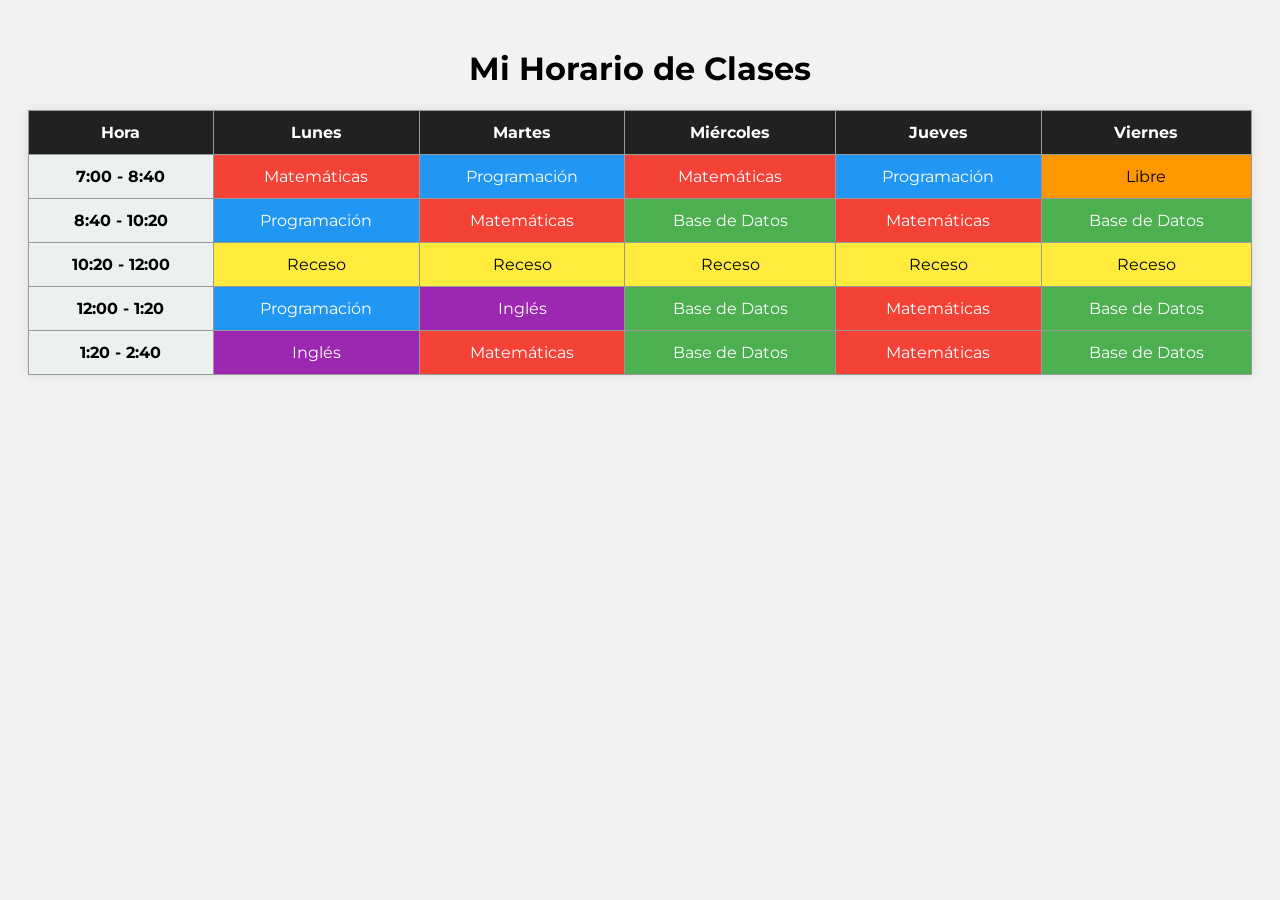
<file: Horario.html>
<!DOCTYPE html>
<html lang="es">
<head>
    <meta charset="UTF-8">
    <meta name="viewport" content="width=device-width, initial-scale=1.0">
    <title>Mi Horario de Clases</title>
    <link rel="preconnect" href="https://fonts.googleapis.com">
    <link rel="preconnect" href="https://fonts.gstatic.com" crossorigin>
    <link href="https://fonts.googleapis.com/css2?family=Montserrat:wght@400;700&display=swap" rel="stylesheet">
    <style>
        body {
            font-family: "Montserrat", sans-serif;
            background: #f2f2f2;
            padding: 20px;
        }
        h1 {
            text-align: center;
        }
        table {
            width: 100%;
            border-collapse: collapse;
            background: white;
            box-shadow: 0 0 10px rgba(0,0,0,0.1);
        }
        th, td {
            border: 1px solid #999;
            padding: 12px;
            text-align: center;
        }
        th {
            background: #212121;
            color: white;
        }
        td:first-child {
            font-weight: bold;
            background: #ecf0f1;
        }

        /* Colores para materias */
        .matematicas { background-color: #f44336; color: #fff; }   /* rojo */
        .programacion { background-color: #2196f3; color: #fff; } /* azul */
        .basedatos { background-color: #4caf50; color: #fff; }    /* verde */
        .ingles { background-color: #9c27b0; color: #fff; }       /* morado */
        .receso { background-color: #ffeb3b; color: #000; }       /* amarillo */
        .libre { background-color: #ff9800; color: #000; }        /* naranja */
    </style>
</head>
<body>

    <h1>Mi Horario de Clases</h1>

    <table>
        <tr>
            <th>Hora</th>
            <th>Lunes</th>
            <th>Martes</th>
            <th>Miércoles</th>
            <th>Jueves</th>
            <th>Viernes</th>
        </tr>
        <tr>
            <td>7:00 - 8:40</td>
            <td class="matematicas">Matemáticas</td>
            <td class="programacion">Programación</td>
            <td class="matematicas">Matemáticas</td>
            <td class="programacion">Programación</td>
            <td class="libre">Libre</td>
        </tr>
        <tr>
            <td>8:40 - 10:20</td>
            <td class="programacion">Programación</td>
            <td class="matematicas">Matemáticas</td>
            <td class="basedatos">Base de Datos</td>
            <td class="matematicas">Matemáticas</td>
            <td class="basedatos">Base de Datos</td>
        </tr>
        <tr>
            <td>10:20 - 12:00</td>
            <td class="receso">Receso</td>
            <td class="receso">Receso</td>
            <td class="receso">Receso</td>
            <td class="receso">Receso</td>
            <td class="receso">Receso</td>
        </tr>
        <tr>
            <td>12:00 - 1:20</td>
            <td class="programacion">Programación</td>
            <td class="ingles">Inglés</td>
            <td class="basedatos">Base de Datos</td>
            <td class="matematicas">Matemáticas</td>
            <td class="basedatos">Base de Datos</td>
        </tr>
        <tr>
            <td>1:20 - 2:40</td>
            <td class="ingles">Inglés</td>
            <td class="matematicas">Matemáticas</td>
            <td class="basedatos">Base de Datos</td>
            <td class="matematicas">Matemáticas</td>
            <td class="basedatos">Base de Datos</td>
        </tr>
    </table>

</body>
</html>
</file>
